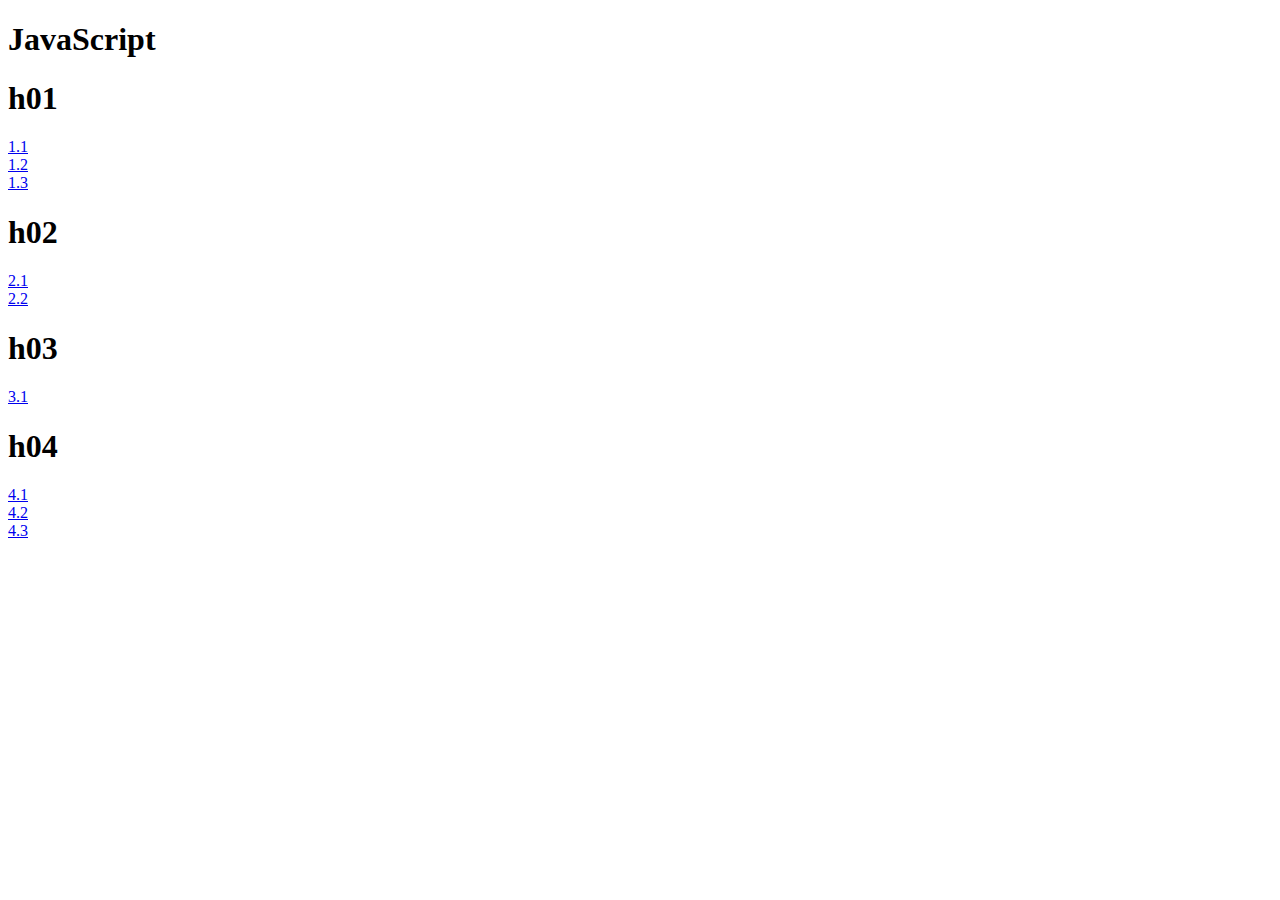
<file: index.html>
<!DOCTYPE html>
<html lang="en">
<head>
    <meta charset="UTF-8">
    <title>Javascript</title>
</head>
<body>

<h1>JavaScript</h1>

<h1>h01</h1>
<a href="h01/1.1/index.html">1.1</a><br>
<a href="h01/1.2/index.html">1.2</a><br>
<a href="h01/1.3/index.html">1.3</a>
<h1>h02</h1>
<a href="h02/2.1/index.html">2.1</a><br>
<a href="h02/2.2/Stijlen%20aanpassen.html">2.2</a>
<h1>h03</h1>
<a href="h03/3.1/index.html">3.1</a>
<h1>h04</h1>
<a href="h04/4.1/index.html">4.1</a><br>
<a href="h04/4.2/index.html">4.2</a><br>
<a href="h04/4.3/index.html">4.3</a>

</body>
</html>
</file>
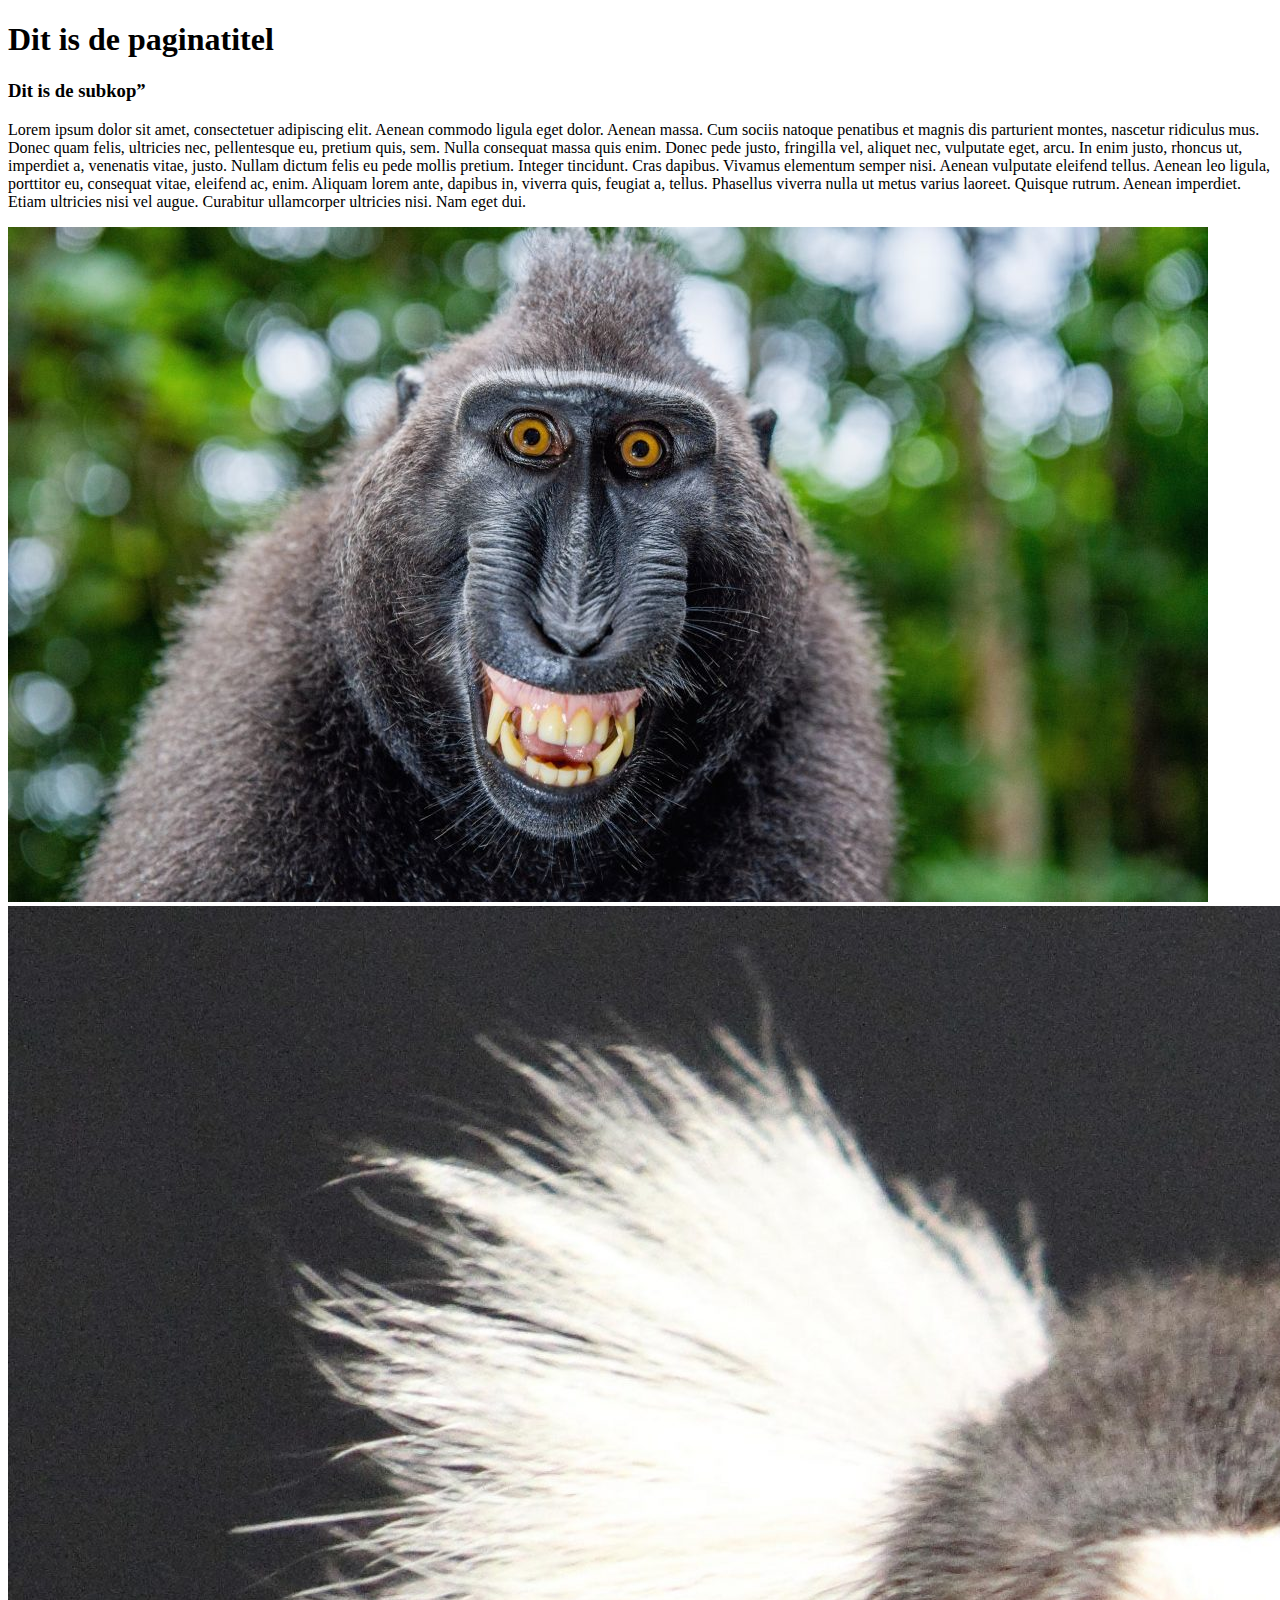
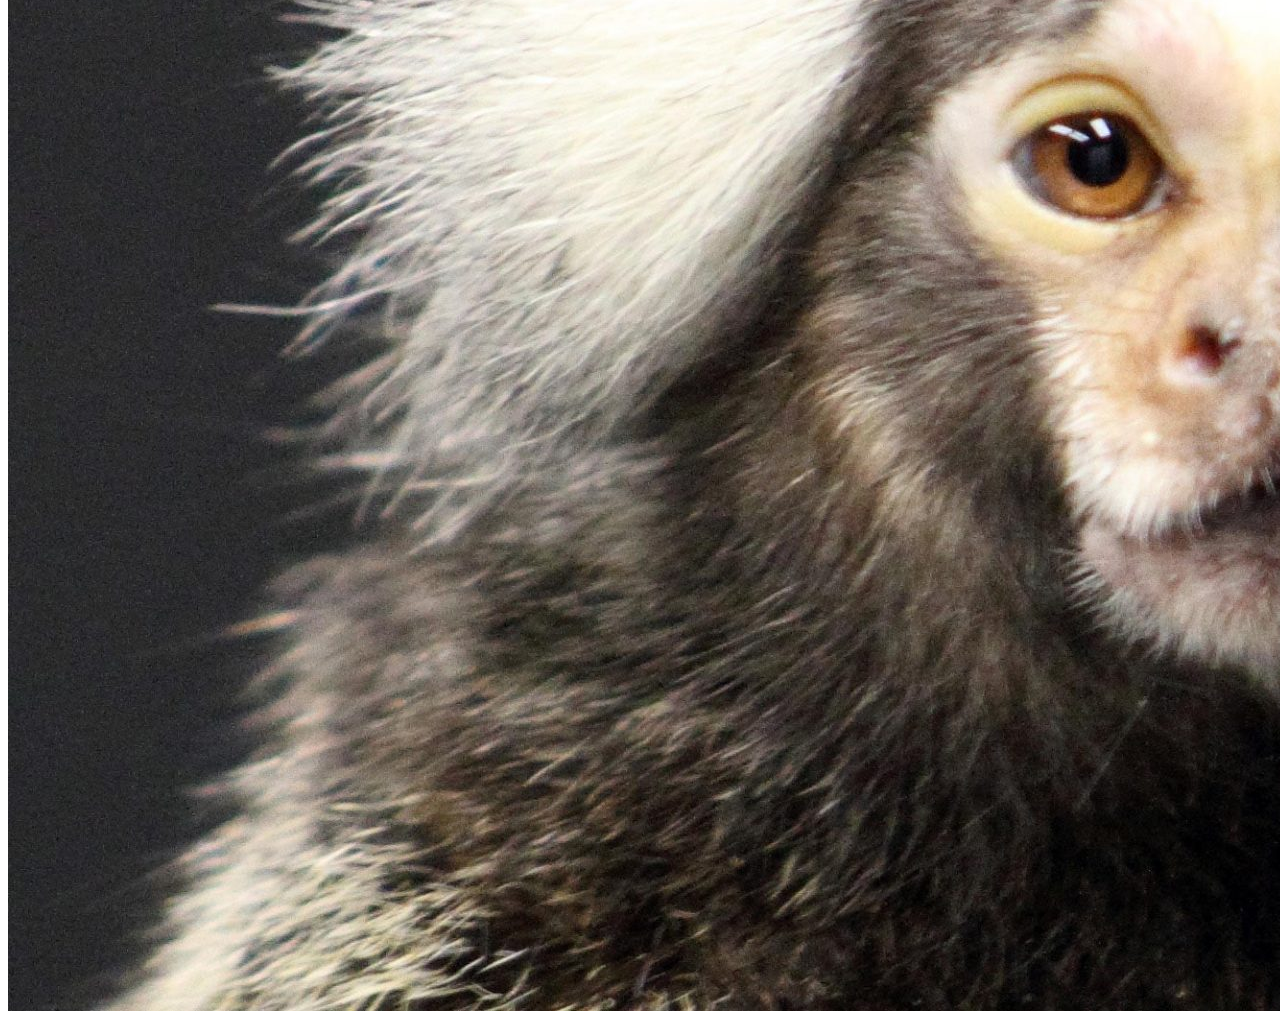
<file: h02/2.1/index.html>
<!DOCTYPE html>
<html lang="en">
<head>
    <meta charset="UTF-8">
    <title>Title</title>
</head>
<body>
<div id="wrapper">
    <h1 id="paginatitel"></h1>
    <h3 id="subkop"></h3>
    <p>Lorem ipsum dolor sit amet, consectetuer adipiscing elit. Aenean commodo ligula eget dolor. Aenean massa. Cum sociis natoque penatibus et magnis dis parturient montes, nascetur ridiculus mus. Donec quam felis, ultricies nec, pellentesque eu, pretium quis, sem. Nulla consequat massa quis enim. Donec pede justo, fringilla vel, aliquet nec, vulputate eget, arcu. In enim justo, rhoncus ut, imperdiet a, venenatis vitae, justo. Nullam dictum felis eu pede mollis pretium. Integer tincidunt. Cras dapibus. Vivamus elementum semper nisi. Aenean vulputate eleifend tellus. Aenean leo ligula, porttitor eu, consequat vitae, eleifend ac, enim. Aliquam lorem ante, dapibus in, viverra quis, feugiat a, tellus. Phasellus viverra nulla ut metus varius laoreet. Quisque rutrum. Aenean imperdiet. Etiam ultricies nisi vel augue. Curabitur ullamcorper ultricies nisi. Nam eget dui.</p>
    <img id="aap1" alt="aap 1">
    <img id="aap2" alt="aap 2">
</div>
<script src="js.js"></script>
</body>
</html>
</file>
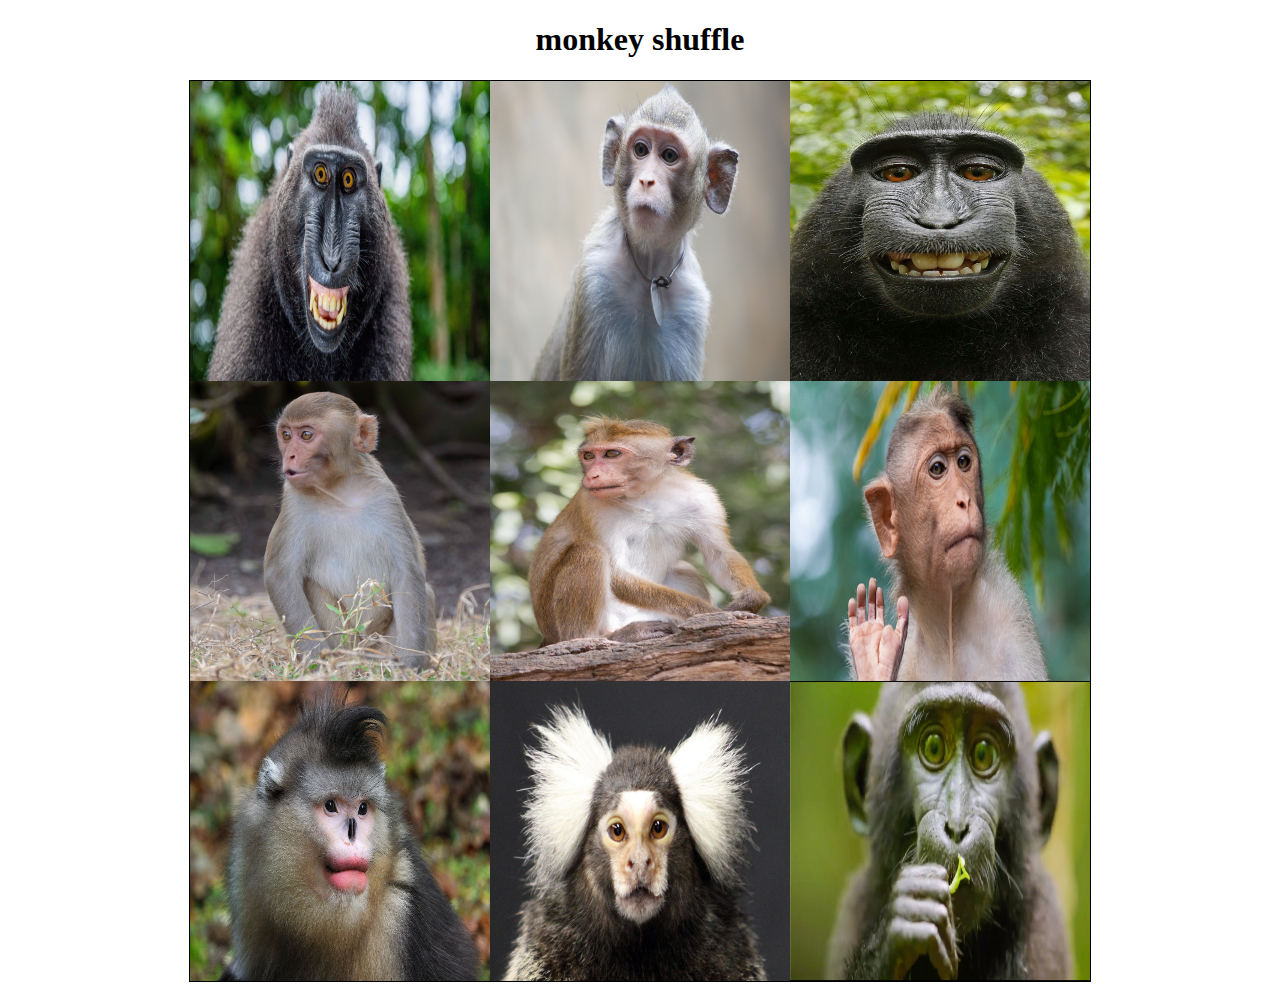
<file: h03/3.1/index.html>
<!DOCTYPE html>
<html lang="en">
<head>
    <meta charset="UTF-8">
    <title>monkey shuffle</title>
    <style>
        html{
            margin: 0 0 0 0;
            padding: 0 0 0 0;

        }
        body {
            font-family: 'Copse', serif;
            text-align: center;

        }
        img{
            height: 300px;
            width: 300px;
            border: 0;

        }
        #pics {
            width: 900px;
            height: 900px;
            border: solid 1px black ;
            font-size: 0;
            margin: auto;

        }
    </style>
</head>
<body>
<h1>monkey shuffle</h1>
<div id="pics">
    <img src="img/aap1.jpg" alt="aap1">
    <img src="img/aap2.jpg" alt="aap2">
    <img src="img/aap3.jpg" alt="aap3">
    <img src="img/aap4.jpg" alt="aap4">
    <img src="img/aap5.jpg" alt="aap5">
    <img src="img/aap6.jpg" alt="aap6">
    <img src="img/aap7.jpg" alt="aap7">
    <img src="img/aap8.jpg" alt="aap8">
    <img src="img/aap9.jpg" alt="aap9">
</div>
<script>
    var plaatjes = document.getElementsByTagName("img");
    var random = 0;

    var randomNumbers = [];

    while(randomNumbers.length < 9){
        random = Math.floor(Math.random()*9)+1;
        if(randomNumbers.lastIndexOf(random) == -1){
            randomNumbers.push(random);
        }
    }

    random = 0
    for(var plaatje in plaatjes){
        plaatjes[plaatje].src="img/aap"+randomNumbers[random]+".jpg";
        random++;
    }
</script>
</body>
</html>
</file>
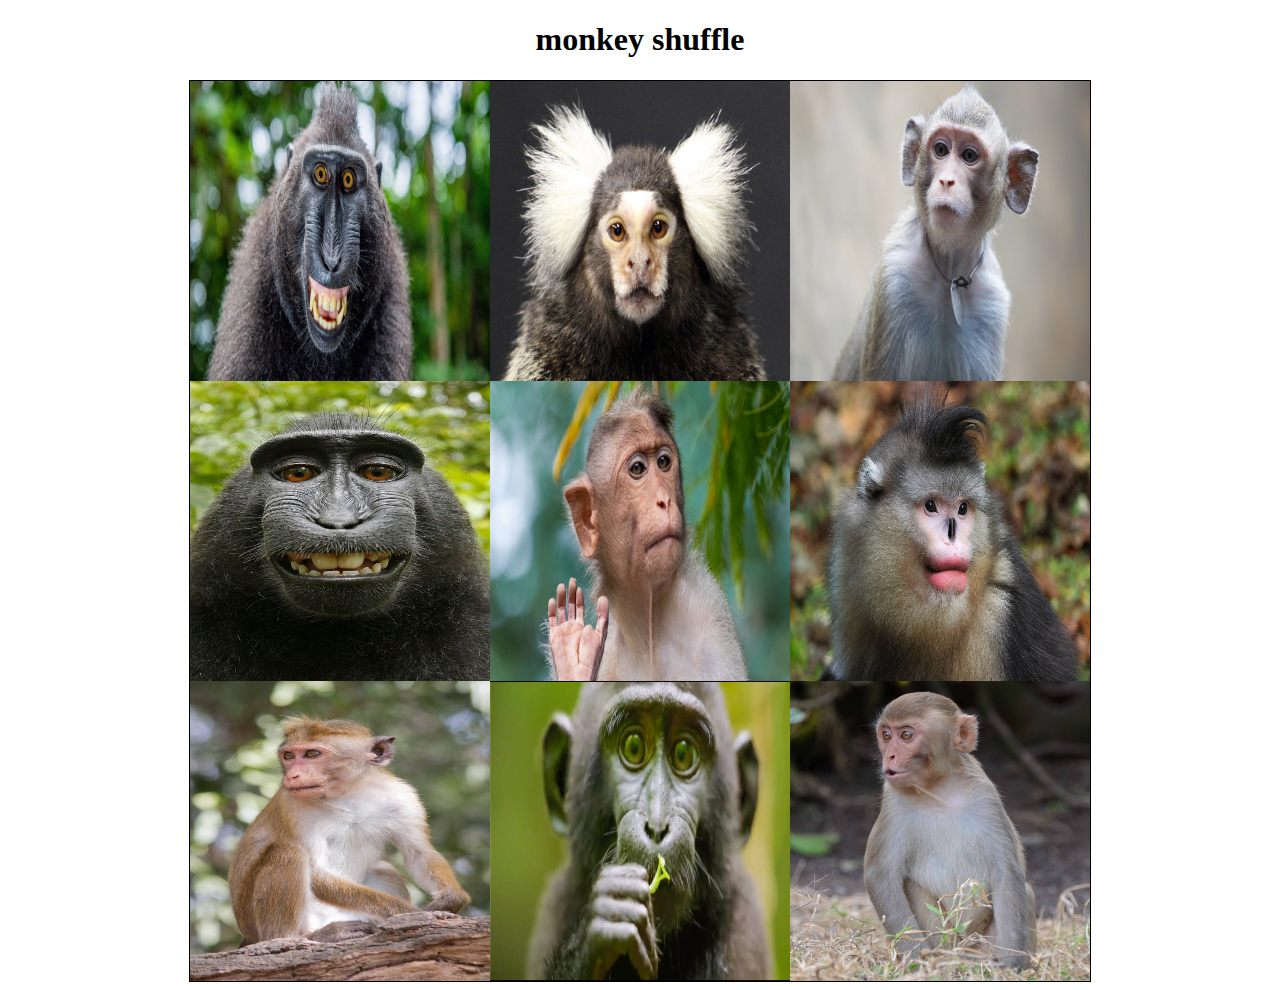
<file: h04/4.2/index.html>
<!DOCTYPE html>
<html lang="en">
<head>
    <meta charset="UTF-8">
    <title>monke shuffle</title>
    <style>
        html{
            margin: 0 0 0 0;
            padding: 0 0 0 0;

        }
        body {
            font-family: 'Copse', serif;
            text-align: center;

        }
        img{
            height: 300px;
            width: 300px;
            border: 0;

        }
        #pics {
            width: 900px;
            height: 900px;
            border: solid 1px black ;
            font-size: 0;
            margin: auto;

        }
    </style>
</head>
<body>
<h1>monkey shuffle</h1>
<div id="pics">
    <img src="img/aap1.jpg" alt="aap1">
    <img src="img/aap2.jpg" alt="aap2">
    <img src="img/aap3.jpg" alt="aap3">
    <img src="img/aap4.jpg" alt="aap4">
    <img src="img/aap5.jpg" alt="aap5">
    <img src="img/aap6.jpg" alt="aap6">
    <img src="img/aap7.jpg" alt="aap7">
    <img src="img/aap8.jpg" alt="aap8">
    <img src="img/aap9.jpg" alt="aap9">
</div>
<script>


</script>
</body>
</html>
</file>
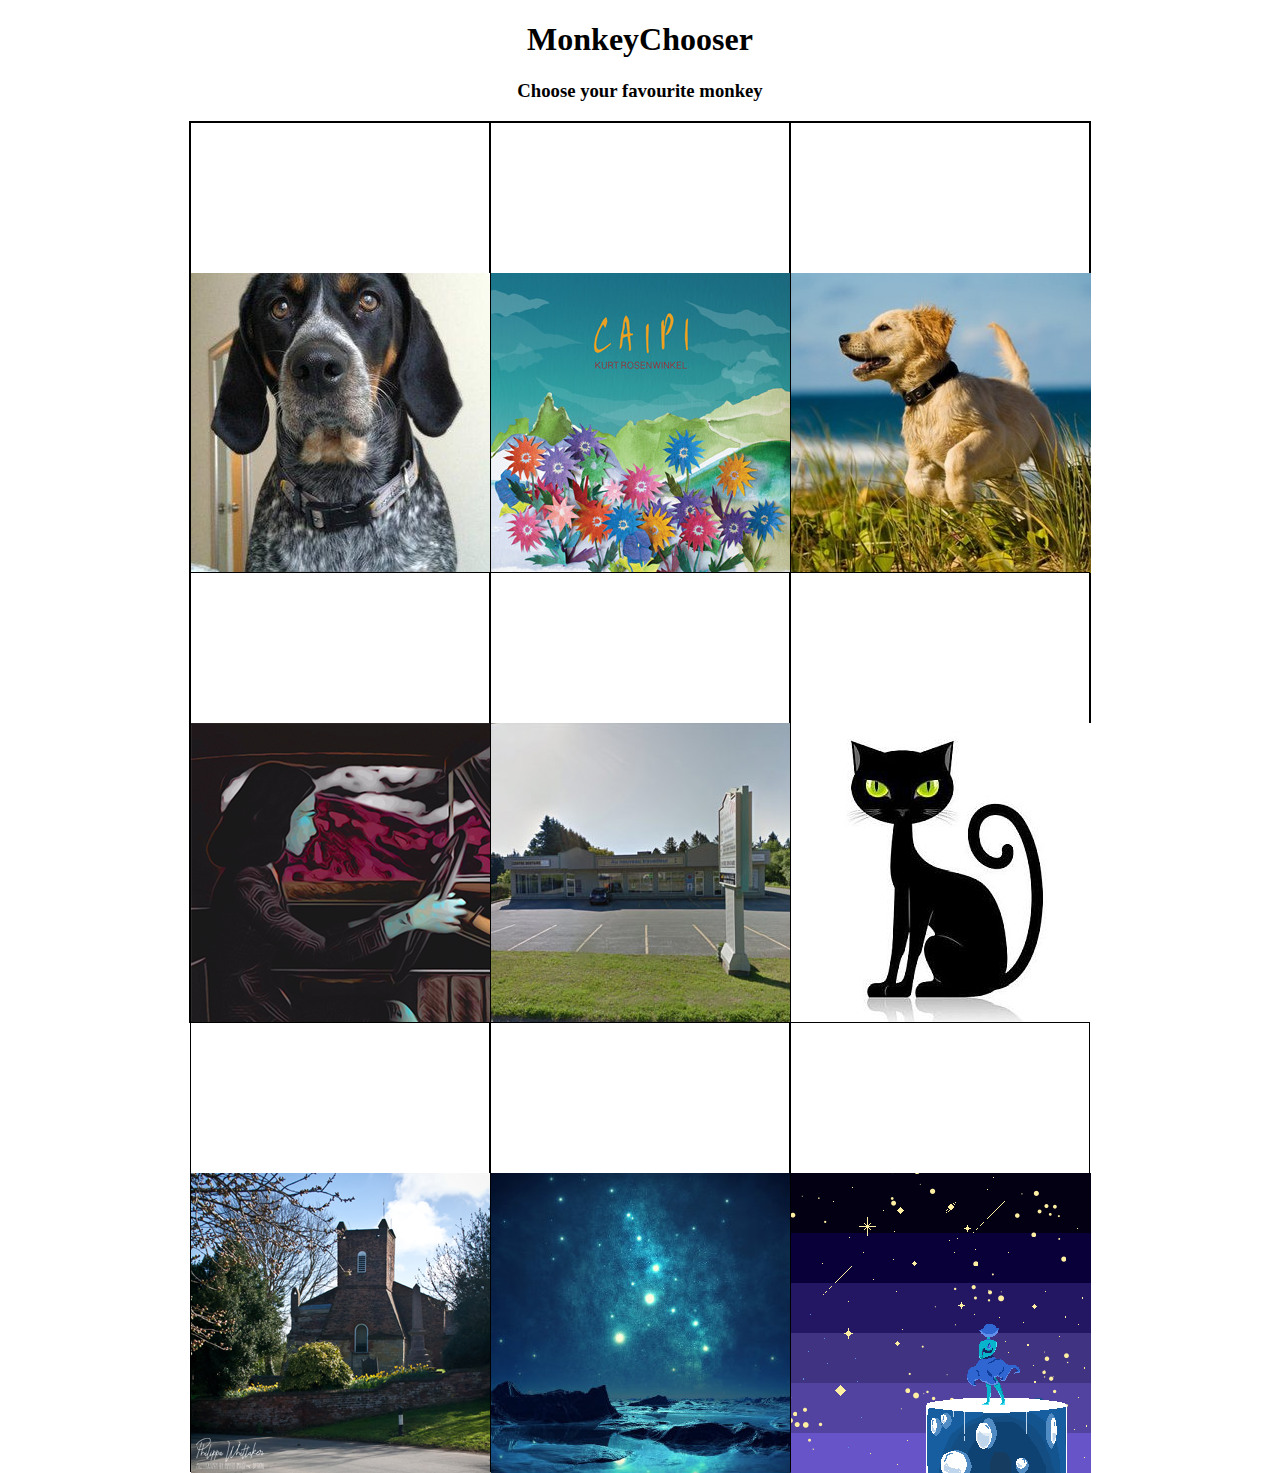
<file: h05/5.1/index.html>
<!DOCTYPE html>
<html lang="en">
<head>
    <meta charset="UTF-8">
    <title>favourite monkey</title>
    <style>
        body {
            font-family: 'Corpse', serif;
            text-align: center;
        }
        div.picture {
            box-sizing: border-box;
            height: 450px;
            width: 300px;
            float: left;
            border: solid 1px black;
        }

        div.favoriet {
            width: 300px;
            height: 150px;
            background-image: none;
            background-repeat: no-repeat;
            background-position: center;
        }

        #pics {
            height: 900px;
            width: 900px;
            border: solid 1px black;
            font-size: 0;
            margin: auto;
        }
    </style>
</head>
<body>
<h1>MonkeyChooser</h1>
<h3>Choose your favourite monkey</h3>
<div id="pics"></div>
<script>
    pics = document.getElementById("pics");
    createPicsHolders();
    createAapImages();

    function createPicsHolders() {
        for (var i = 0; i<9; i++) {
            pictureHolder = document.createElement("div");
            pictureHolder.className = "picture";
            pictureHolder.id = "picture-holder-" + i ;
            pics.appendChild(pictureHolder);
        }
    }

    function createAapImages() {
        pictureHolders = document.getElementsByClassName("picture");
        for (var j = 0; j < pictureHolders.length; j++) {
            favoriet = document.createElement("div");
            favoriet.className = "favoriet";
            favoriet.id = "favoriet_" + (j+1);
            plaatjes = document.createElement("img");
            plaatjes.src = "../img/pic" + (j+1) + ".jpg";
            plaatjes.id = (j+1);
            plaatjes.addEventListener("click", function() {
                maakFavoriet(this.id)
            }
            )
            pictureHolders[j].appendChild(favoriet);
            pictureHolders[j].appendChild(plaatjes);
        }
    }

    function maakFavoriet (id){
        nofavoriet = document.getElementsByClassName("favoriet");

        for (var i = 0; i<nofavoriet.length; i++) {
            nofavoriet[i].style.backgroundImage = "none";
        }

        favoriet = document.getElementById("favoriet_" + id);
        favoriet.style.backgroundImage = "url('../img/heart.png')";
    }
</script>
</body>
</html>
</file>
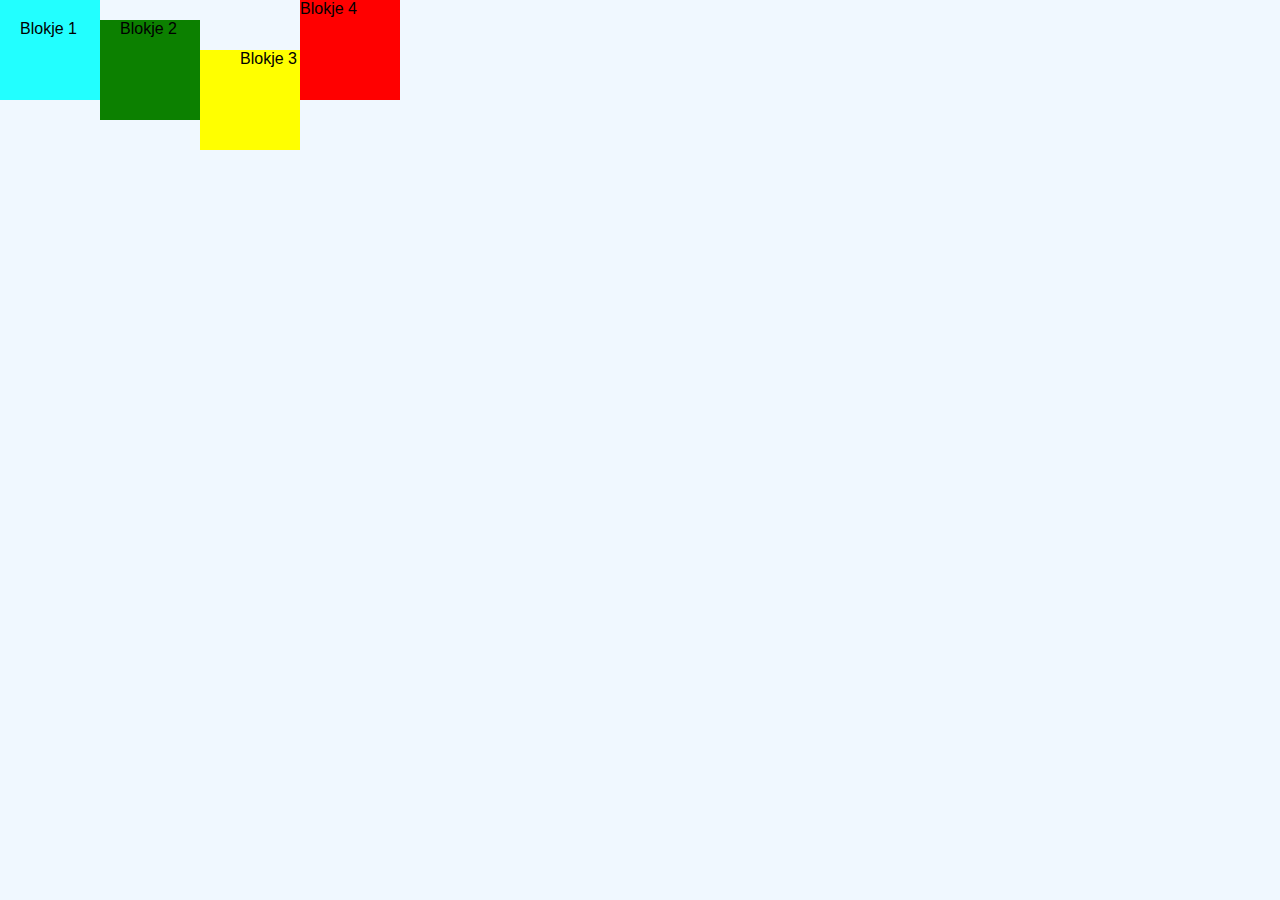
<file: h02/2.2/Stijlen aanpassen.html>
<!DOCTYPE html>
<html lang="en">
<link type="text/css" rel="stylesheet" id="dark-mode-general-link">
<link type="text/css" rel="stylesheet" id="dark-mode-custom-link">
<style lang="en" type="text/css" id="dark-mode-custom-style">

</style><head><meta http-equiv="Content-Type" content="text/html; charset=UTF-8">
    
    <title>Stijlen aanpassen</title>

    <style>
        *{
            font-family: 'Arial', sans-serif;
        }
        html {
            padding:0px;
            margin:0px;
        }
        body {
            padding:0px;
            margin:0px;
            background-color: aliceblue;
        }

        div {
            box-sizing: border-box;
            height: 100px;
            width: 100px;
            float: left;
        }
    </style>
<body>
<div id="bl1">Blokje 1</div>
<div id="bl2">Blokje 2</div>
<div id="bl3">Blokje 3</div>
<div id="bl4">Blokje 4</div>
<script src="js.js"></script>
</body>
</html>
</file>
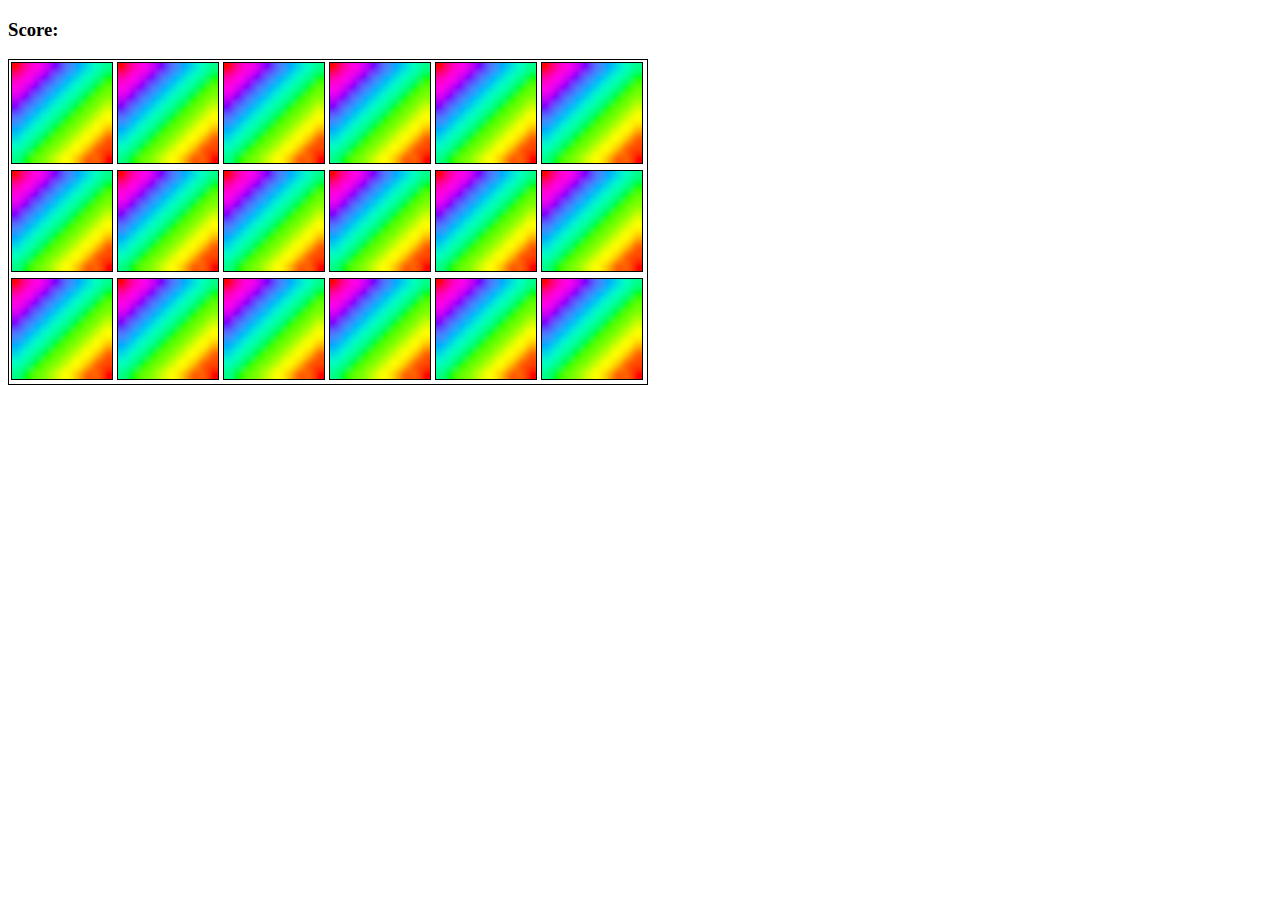
<file: h06/6.1/memory.html>
<!DOCTYPE html>
<html lang="en" dir="ltr">
<head>
    <meta charset="UTF-8">
    <title>Memory Game</title>
    <link rel="stylesheet" href="style.css">
    <script src="script.js" charset="utf-8"></script>
</head>
<body>

<h3>Score: <span id="result"></span></h3>

<div class="grid"></div>

</body>
</html>
</file>
<file: h06/6.1/style.css>
.grid {
    display: flex;
    flex-wrap: wrap;
    height: 324px;
    width: 638px;
    border: black 1px solid;
}
img{
    height: 100px;
    width: 100px;
    border: black 1px solid;
    margin: 2px;
}
</file>
